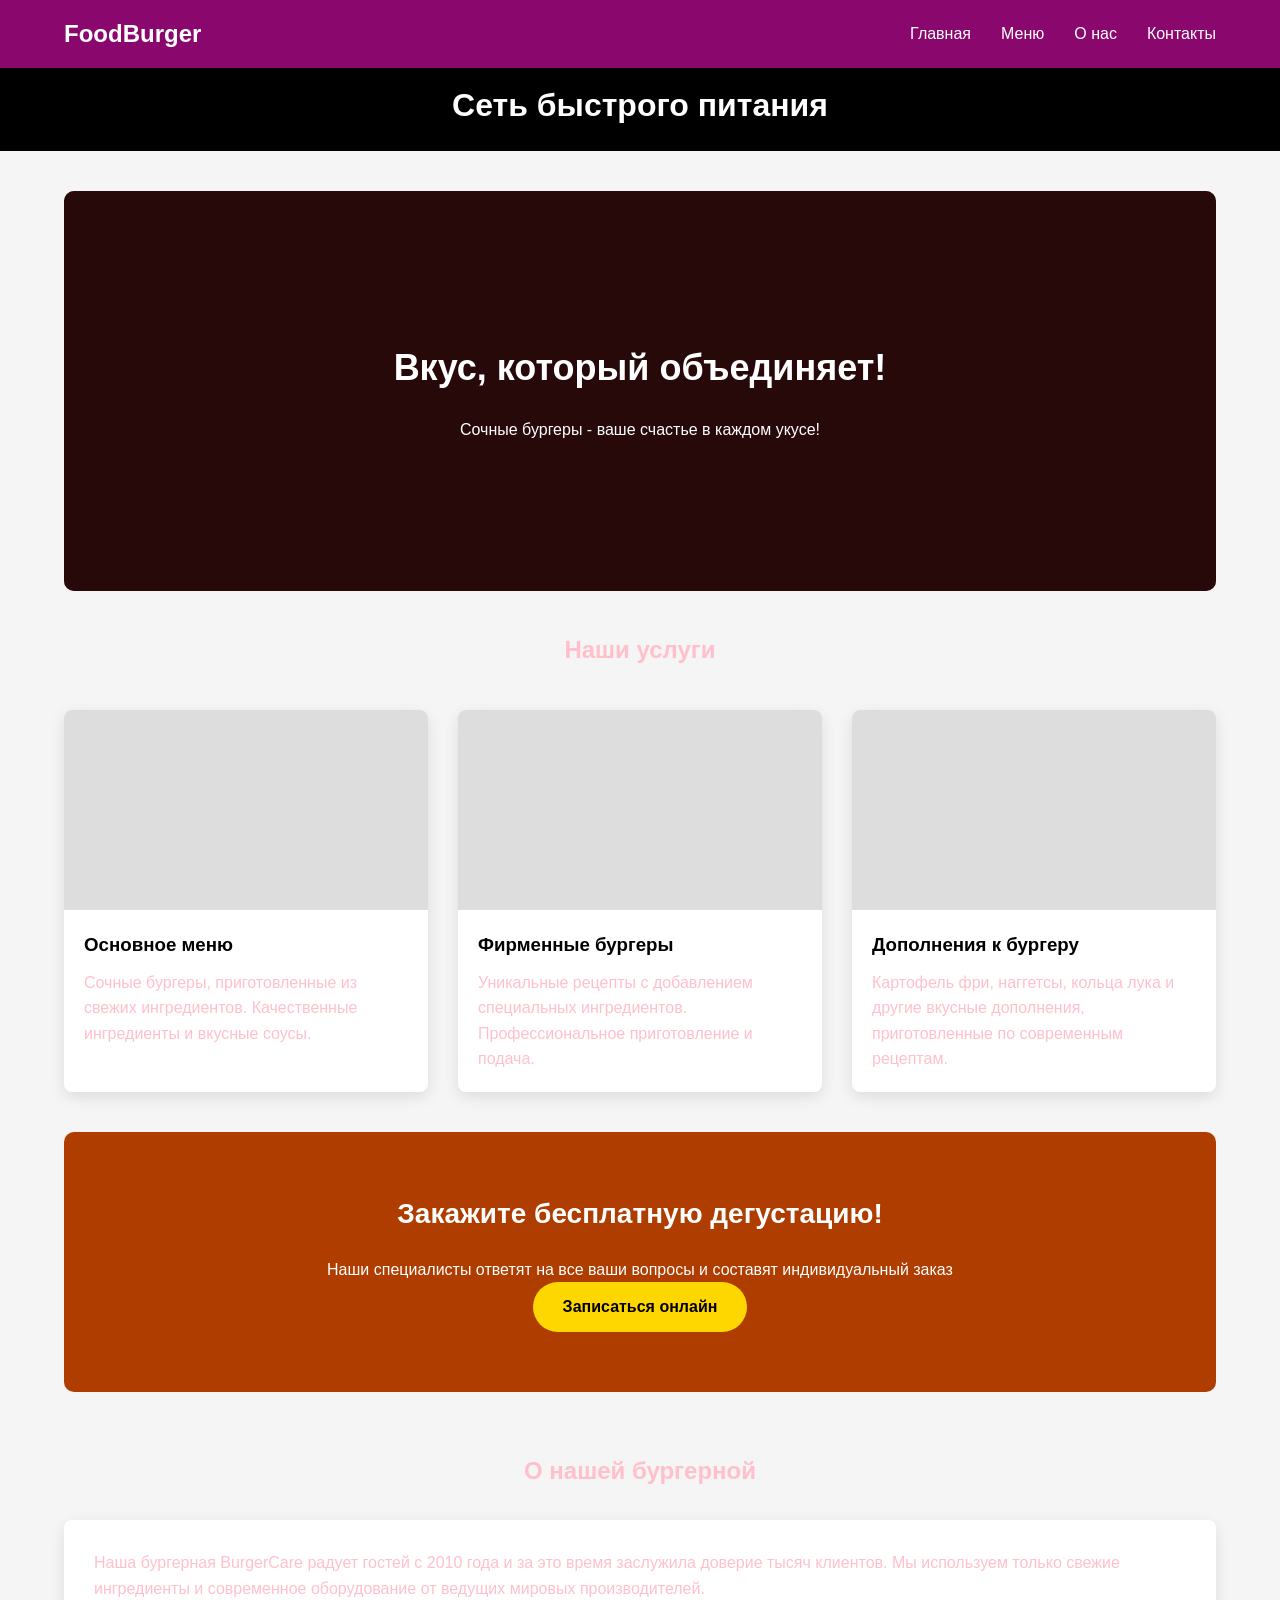
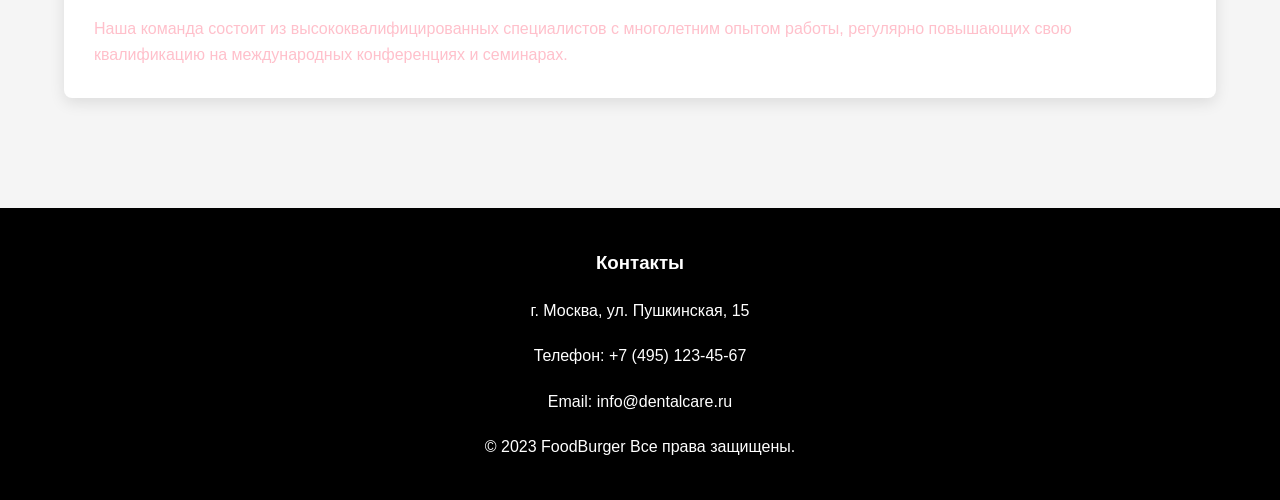
<file: index.html>
<!DOCTYPE html>
<html lang="ru">
<head>
    <meta charset="UTF-8">
    <meta name="viewport" content="width=device-width, initial-scale=1.0">
    <link rel="stylesheet" href="css/style.css">
    <title>FoodBurger - Стоматологическая клиника</title>
    
</head>
<body>
    <!-- Фиксированное меню -->
    <nav class="navbar">
        <div class="navbar-container">
            <div class="logo">FoodBurger</div>
            <ul class="nav-links">
                <li><a href="#home">Главная</a></li>
                <li><a href="#services">Меню</a></li>
                <li><a href="#about">О нас</a></li>
                <li><a href="#contact">Контакты</a></li>
            </ul>
        </div>
    </nav>
    
    <!-- Липкий заголовок -->
    <header class="page-header" id="home">
        <h1>Сеть быстрого питания </h1>
    </header>
    
    <div class="main-content">
        <!-- Блок с относительным и абсолютным позиционированием -->
        <section class="hero">
            <div class="hero-overlay"></div>
            <div class="hero-content">
                <h1>Вкус, который объединяет!</h1>
                <p>Сочные бургеры - ваше счастье в каждом укусе!</p>
            </div>
        </section>
        
        <!-- Карточки услуг -->
        <section id="services">
            <h2 style="text-align: center; margin-bottom: 30px;">Наши услуги</h2>
            <div class="services">
                <div class="service-card">
                    <div class="service-img" style="background-image: url('https://via.placeholder.com/300x200?text=Терапия');"></div>
                    <div class="service-content">
                        <h3>Основное меню</h3>
                        <p>Сочные бургеры, приготовленные из свежих ингредиентов. Качественные ингредиенты и вкусные соусы.</p>
                    </div>
                </div>
                
                <div class="service-card">
                    <div class="service-img" style="background-image: url('https://via.placeholder.com/300x200?text=Ортодонтия');"></div>
                    <div class="service-content">
                        <h3>Фирменные бургеры</h3>
                        <p>Уникальные рецепты с добавлением специальных ингредиентов. Профессиональное приготовление и подача.</p>
                    </div>
                </div>
                
                <div class="service-card">
                    <div class="service-img" style="background-image: url('https://via.placeholder.com/300x200?text=Имплантация');"></div>
                    <div class="service-content">
                        <h3>Дополнения к бургеру</h3>
                        <p>Картофель фри, наггетсы, кольца лука и другие вкусные дополнения, приготовленные по современным рецептам.</p>
                    </div>
                </div>
            </div>
        </section>
        
        <!-- Центрирование с Flexbox -->
        <section class="cta-section">
            <h2>Закажите бесплатную дегустацию!</h2>
            <p>Наши специалисты ответят на все ваши вопросы и составят индивидуальный заказ</p>
            <a href="#contact" class="btn">Записаться онлайн</a>
        </section>
        
        <!-- Дополнительные блоки -->
        <section id="about" style="margin: 60px 0;">
            <h2 style="text-align: center; margin-bottom: 30px;">О нашей бургерной</h2>
            <div style="background-color: white; padding: 30px; border-radius: 8px; box-shadow: 0 5px 15px rgba(0,0,0,0.1);">
                <p>Наша бургерная BurgerCare радует гостей с 2010 года и за это время заслужила доверие тысяч клиентов. Мы используем только свежие ингредиенты и современное оборудование от ведущих мировых производителей.</p>
                <p style="margin-top: 15px;">Наша команда состоит из высококвалифицированных специалистов с многолетним опытом работы, регулярно повышающих свою квалификацию на международных конференциях и семинарах.</p>
            </div>
        </section>
    </div>
    
    <!-- Подвал -->
    <footer id="contact">
        <div class="footer-content">
            <h3>Контакты</h3>
            <p style="margin: 20px 0;">г. Москва, ул. Пушкинская, 15</p>
            <p>Телефон: +7 (495) 123-45-67</p>
            <p style="margin: 20px 0;">Email: info@dentalcare.ru</p>
            <p>© 2023 FoodBurger Все права защищены.</p>
        </div>
    </footer>
</body>
</html>
</file>
<file: css/style.css>
* {
    margin: 0;
    padding: 0;
    box-sizing: border-box;
    font-family: 'Arial', sans-serif;
}

body {
    background-color: #f5f5f5;
    color: pink;
    line-height: 1.6;
}

/* Фиксированное меню (position: fixed) */
.navbar {
    position: fixed;
    top: 0;
    left: 0;
    width: 100%;
    background-color:rgb(138, 8, 110);
    color: white;
    padding: 15px 0;
    z-index: 1000;
    box-shadow: 0 2px 10px rgba(0, 0, 0, 0.1);
}

.navbar-container {
    display: flex;
    justify-content: space-between;
    align-items: center;
    width: 90%;
    max-width: 1200px;
    margin: 0 auto;
}

.logo {
    font-size: 24px;
    font-weight: bold;
}

.nav-links {
    display: flex;
    list-style: none;
}

.nav-links li {
    margin-left: 30px;
}

.nav-links a {
    color: white;
    text-decoration: none;
    transition: color 0.3s;
}

.nav-links a:hover {
    color: #ffd700;
}

/* Липкий заголовок (position: sticky) */
.page-header {
    position: sticky;
    top: 60px; /* Учитываем высоту фиксированного меню */
    background-color: #000000;
    color: white;
    padding: 20px 0;
    text-align: center;
    z-index: 100;
}

/* Основное содержимое */
.main-content {
    padding: 100px 0 50px;
    width: 90%;
    max-width: 1200px;
    margin: 0 auto;
}

/* Блок с относительным и абсолютным позиционированием */
.hero {
    position: relative;
    height: 400px;
    background-color: #4f1313;
    border-radius: 10px;
    overflow: hidden;
    margin-bottom: 40px;
    background-image: url('https://via.placeholder.com/1200x400');
    background-size: cover;
    background-position: center;
}

.hero-overlay {
    position: absolute;
    top: 0;
    left: 0;
    width: 100%;
    height: 100%;
    background-color: rgba(0, 0, 0, 0.5);
}

.hero-content {
    position: absolute;
    top: 50%;
    left: 50%;
    transform: translate(-50%, -50%);
    text-align: center;
    color: white;
    width: 80%;
}

.hero h1 {
    font-size: 36px;
    margin-bottom: 20px;
}

/* Карточки услуг (CSS Grid) */
.services {
    display: grid;
    grid-template-columns: repeat(auto-fit, minmax(300px, 1fr));
    gap: 30px;
    margin: 40px 0;
}

.service-card {
    background-color: white;
    border-radius: 8px;
    overflow: hidden;
    box-shadow: 0 5px 15px rgba(0, 0, 0, 0.1);
    transition: transform 0.3s, box-shadow 0.3s;
}

.service-card:hover {
    transform: translateY(-10px);
    box-shadow: 0 15px 30px rgba(0, 0, 0, 0.2);
}

.service-img {
    height: 200px;
    background-color: #ddd;
    background-size: cover;
    background-position: center;
}

.service-content {
    padding: 20px;
}

.service-content h3 {
    margin-bottom: 10px;
    color: #000000;
}

/* Центрирование с Flexbox */
.cta-section {
    display: flex;
    justify-content: center;
    align-items: center;
    flex-direction: column;
    text-align: center;
    padding: 60px 20px;
    background-color: #af3d00;
    color: white;
    border-radius: 10px;
    margin: 40px 0;
}

.cta-section h2 {
    margin-bottom: 20px;
    font-size: 28px;
}

.btn {
    display: inline-block;
    background-color: #ffd700;
    color: #000000;
    padding: 12px 30px;
    border-radius: 50px;
    text-decoration: none;
    font-weight: bold;
    transition: background-color 0.3s;
}

.btn:hover {
    background-color: #ffc800;
}

/* Подвал */
footer {
    background-color: #000000;
    color: white;
    padding: 40px 0;
    text-align: center;
}

.footer-content {
    width: 90%;
    max-width: 1200px;
    margin: 0 auto;
}
</file>
